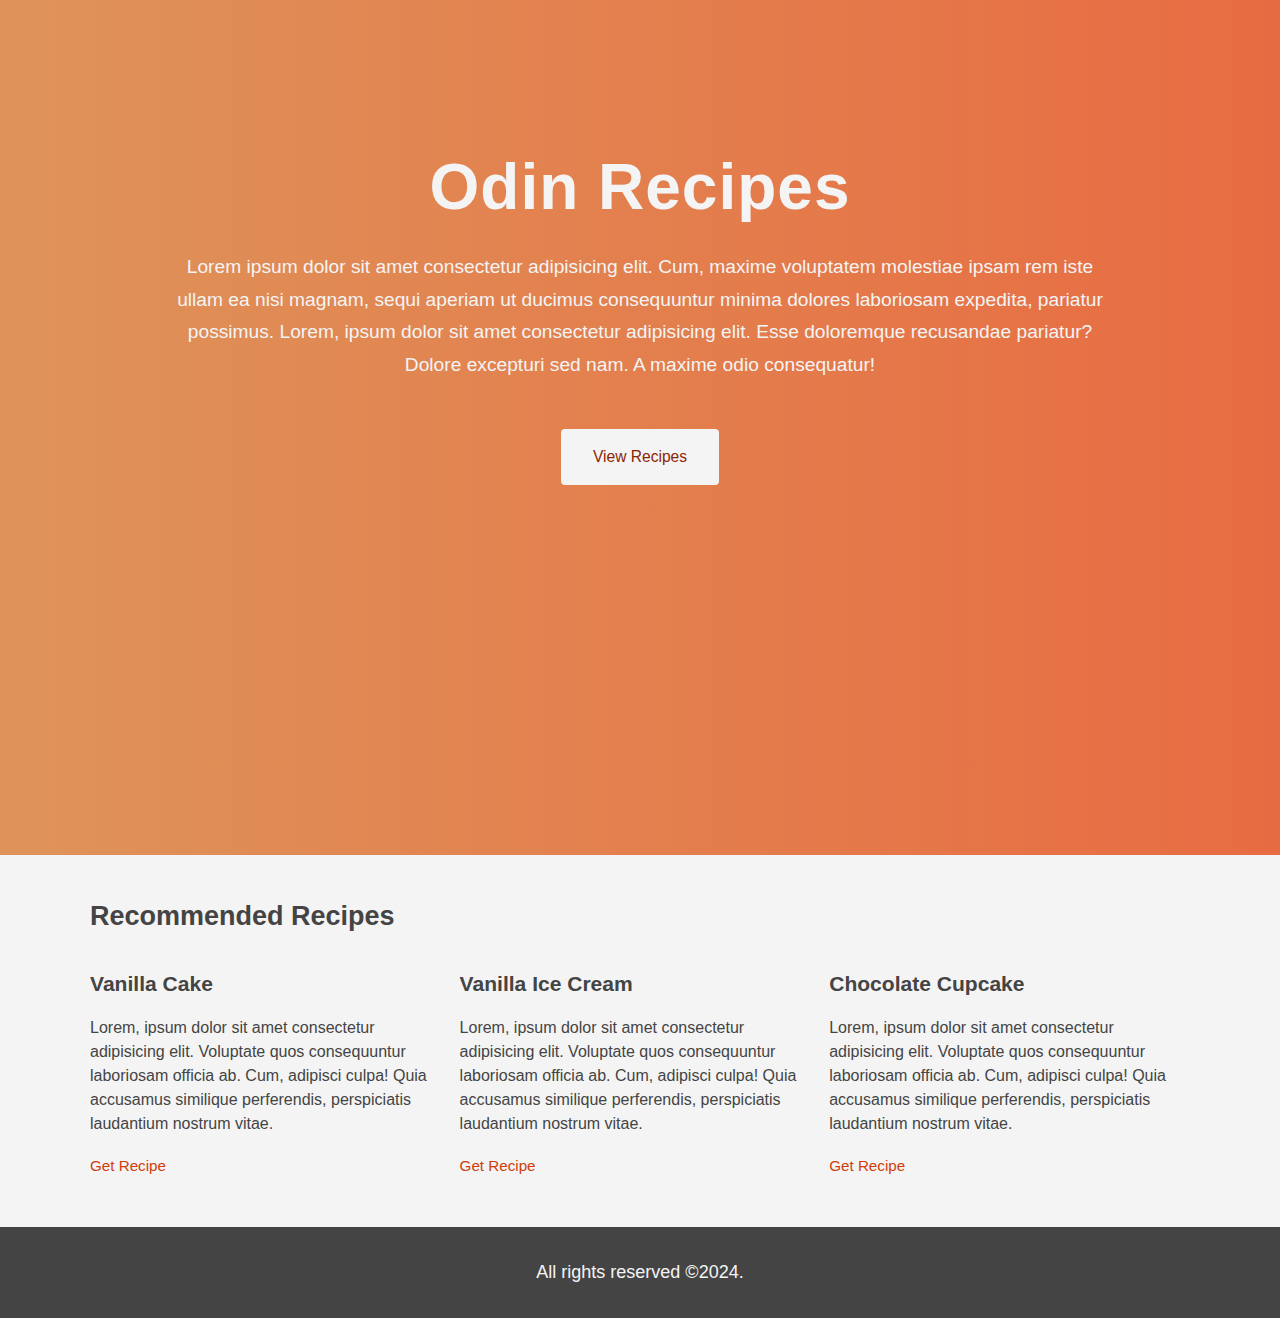
<file: index.html>
<!DOCTYPE html>
<html lang="en">
	<head>
		<meta charset="UTF-8" />
		<meta name="viewport" content="width=device-width, initial-scale=1.0" />
		<title>Odin Recipes</title>
		<link rel="stylesheet" href="styles.css" />
	</head>
	<body>
		
		<header class="header">
			<div class="banner container">
				<div class="banner-content">
					<h1 class="main-header">Odin Recipes</h1>

					<p class="banner-text">
						Lorem ipsum dolor sit amet consectetur adipisicing elit. Cum, maxime
						voluptatem molestiae ipsam rem iste ullam ea nisi magnam, sequi
						aperiam ut ducimus consequuntur minima dolores laboriosam expedita,
						pariatur possimus. Lorem, ipsum dolor sit amet consectetur
						adipisicing elit. Esse doloremque recusandae pariatur? Dolore
						excepturi sed nam. A maxime odio consequatur!
					</p>

					<a href="#recipe-link" class="btn-lg">View Recipes</a>
				</div>
			</div>
		</header>
		<div class="main">
			<div class="container">
				<div class="recipes clearfix">
					<h2>Recommended Recipes</h2>
					<div class="recipe-card">
						<h3>Vanilla Cake</h3>
						<p>
							Lorem, ipsum dolor sit amet consectetur adipisicing elit.
							Voluptate quos consequuntur laboriosam officia ab. Cum, adipisci
							culpa! Quia accusamus similique perferendis, perspiciatis
							laudantium nostrum vitae.
						</p>

						<a href="./recipes/cake.html" id="recipe-link">Get Recipe</a>
					</div>

					<div class="recipe-card">
						<h3>Vanilla Ice Cream</h3>
						<p>
							Lorem, ipsum dolor sit amet consectetur adipisicing elit.
							Voluptate quos consequuntur laboriosam officia ab. Cum, adipisci
							culpa! Quia accusamus similique perferendis, perspiciatis
							laudantium nostrum vitae.
						</p>
						<a href="./recipes/icecream.html">Get Recipe </a>
					</div>

					<div class="recipe-card">
						<h3>Chocolate Cupcake</h3>
						<p>
							Lorem, ipsum dolor sit amet consectetur adipisicing elit.
							Voluptate quos consequuntur laboriosam officia ab. Cum, adipisci
							culpa! Quia accusamus similique perferendis, perspiciatis
							laudantium nostrum vitae.
						</p>
						<a href="./recipes/cupcake.html">Get Recipe</a>
					</div>
				</div>
			</div>
		</div>
		<footer class="footer">
			<p class="footer-text">All rights reserved &copy;2024.</p>
		</footer>
	</body>
</html>
</file>
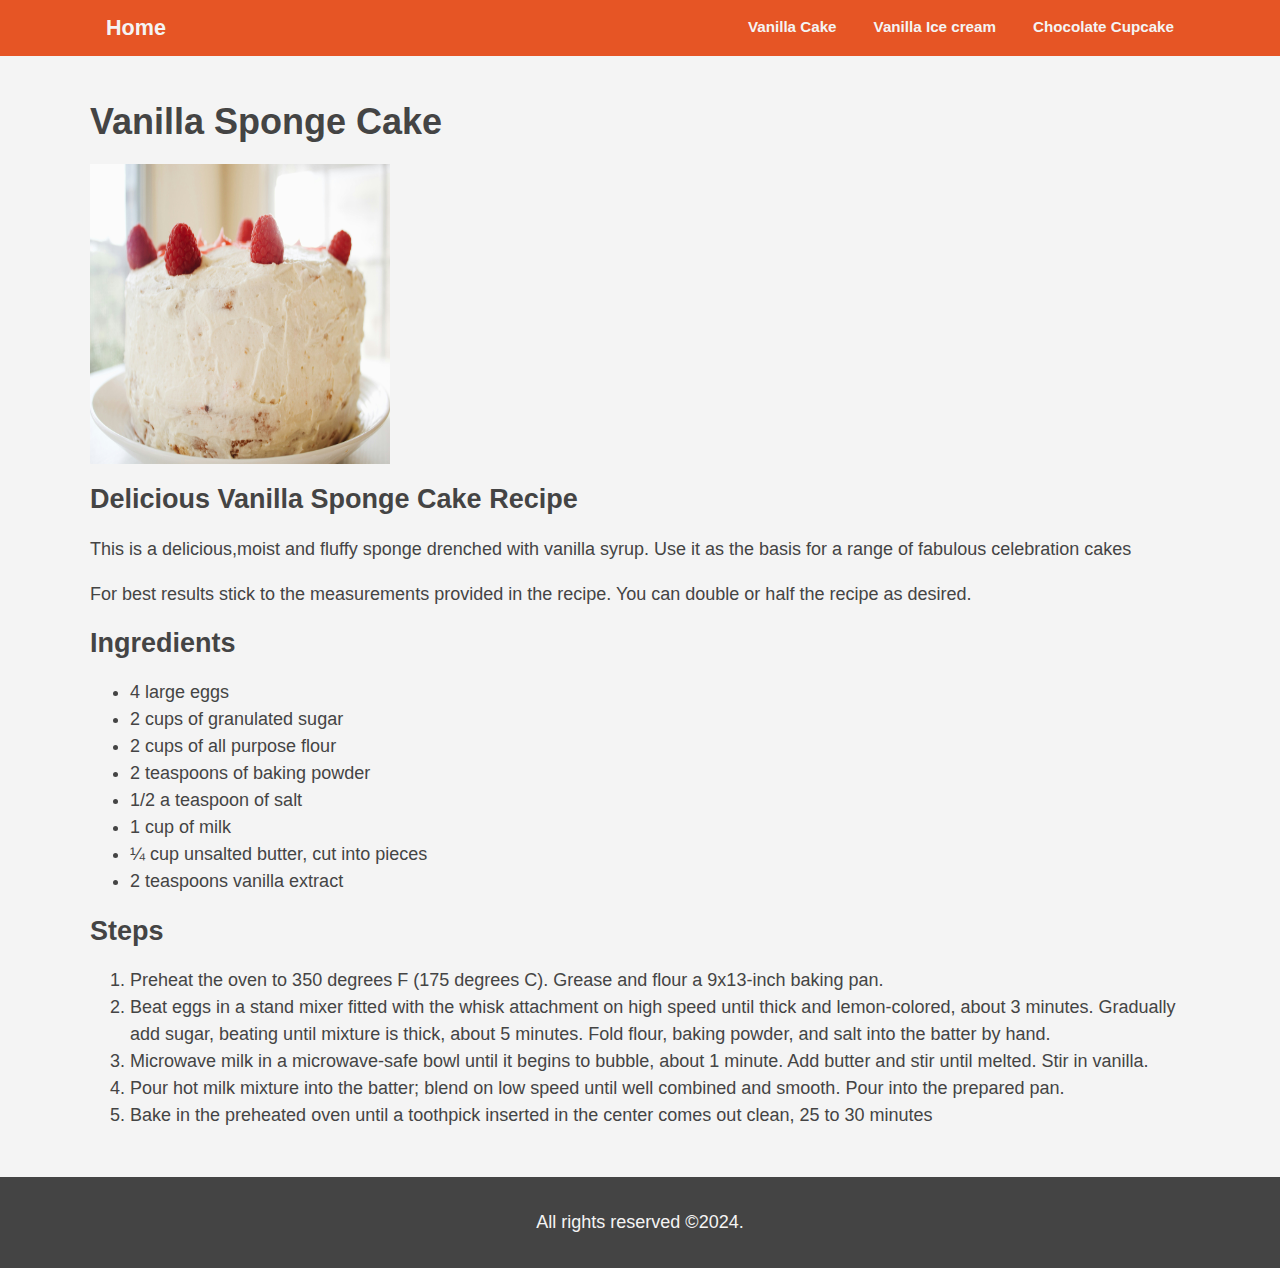
<file: recipes/cake.html>
<!DOCTYPE html>
<html lang="en">
	<head>
		<meta charset="UTF-8" />
		<meta name="viewport" content="width=device-width, initial-scale=1.0" />
		<link rel="stylesheet" href="../styles.css" />
		<title>Odin Recipes</title>
	</head>
	<body>
		<nav>
			<div class="container">
				<a href="../index.html" class="logo-link">
					<h2 class="logo">Home</h2>
				</a>
				<ul>
					<li>
						<a href="./cake.html">Vanilla Cake</a>
					</li>

					<li>
						<a href="./icecream.html">Vanilla Ice cream </a>
					</li>
					<li>
						<a href="./cupcake.html">Chocolate Cupcake</a>
					</li>
				</ul>
			</div>
		</nav>
		<div class="main">
			<div class="container">
				<h1>Vanilla Sponge Cake</h1>
				<img
					src="../images/vanillacake.jpg"
					alt="Picture of a vanilla sponge cake on a cake stand"
					width="300px"
					height="300px"
				/>

				<h2>Delicious Vanilla Sponge Cake Recipe</h2>
				<p>
					This is a delicious,moist and fluffy sponge drenched with vanilla
					syrup. Use it as the basis for a range of fabulous celebration cakes
				</p>
				<p>
					For best results stick to the measurements provided in the recipe. You
					can double or half the recipe as desired.
				</p>

				<h2>Ingredients</h2>
				<ul>
					<li>4 large eggs</li>
					<li>2 cups of granulated sugar</li>
					<li>2 cups of all purpose flour</li>
					<li>2 teaspoons of baking powder</li>
					<li>1/2 a teaspoon of salt</li>
					<li>1 cup of milk</li>
					<li>¼ cup unsalted butter, cut into pieces</li>
					<li>2 teaspoons vanilla extract</li>
				</ul>

				<h2>Steps</h2>
				<ol>
					<li>
						Preheat the oven to 350 degrees F (175 degrees C). Grease and flour
						a 9x13-inch baking pan.
					</li>
					<li>
						Beat eggs in a stand mixer fitted with the whisk attachment on high
						speed until thick and lemon-colored, about 3 minutes. Gradually add
						sugar, beating until mixture is thick, about 5 minutes. Fold flour,
						baking powder, and salt into the batter by hand.
					</li>
					<li>
						Microwave milk in a microwave-safe bowl until it begins to bubble,
						about 1 minute. Add butter and stir until melted. Stir in vanilla.
					</li>
					<li>
						Pour hot milk mixture into the batter; blend on low speed until well
						combined and smooth. Pour into the prepared pan.
					</li>
					<li>
						Bake in the preheated oven until a toothpick inserted in the center
						comes out clean, 25 to 30 minutes
					</li>
				</ol>
			</div>
		</div>

		<footer class="footer">
			<p class="footer-text">All rights reserved &copy;2024.</p>
		</footer>
	</body>
</html>
</file>
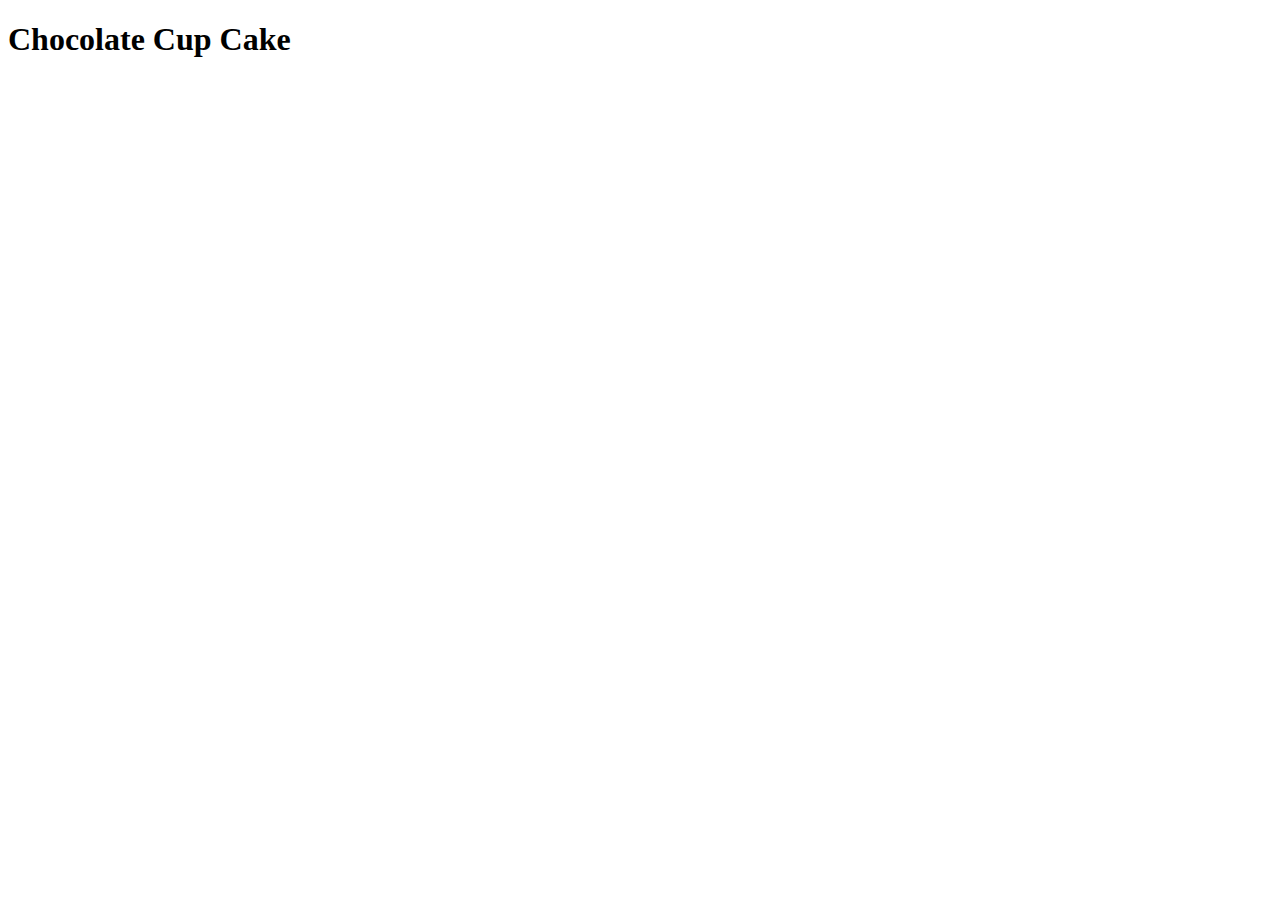
<file: recipes/cookies.html>
<!DOCTYPE html>
<html lang="en">
	<head>
		<meta charset="UTF-8" />
		<meta name="viewport" content="width=device-width, initial-scale=1.0" />
		<title>Chocolate Cup Cake</title>
	</head>
	<body>
		<h1>Chocolate Cup Cake</h1>
		
	</body>
</html>
</file>
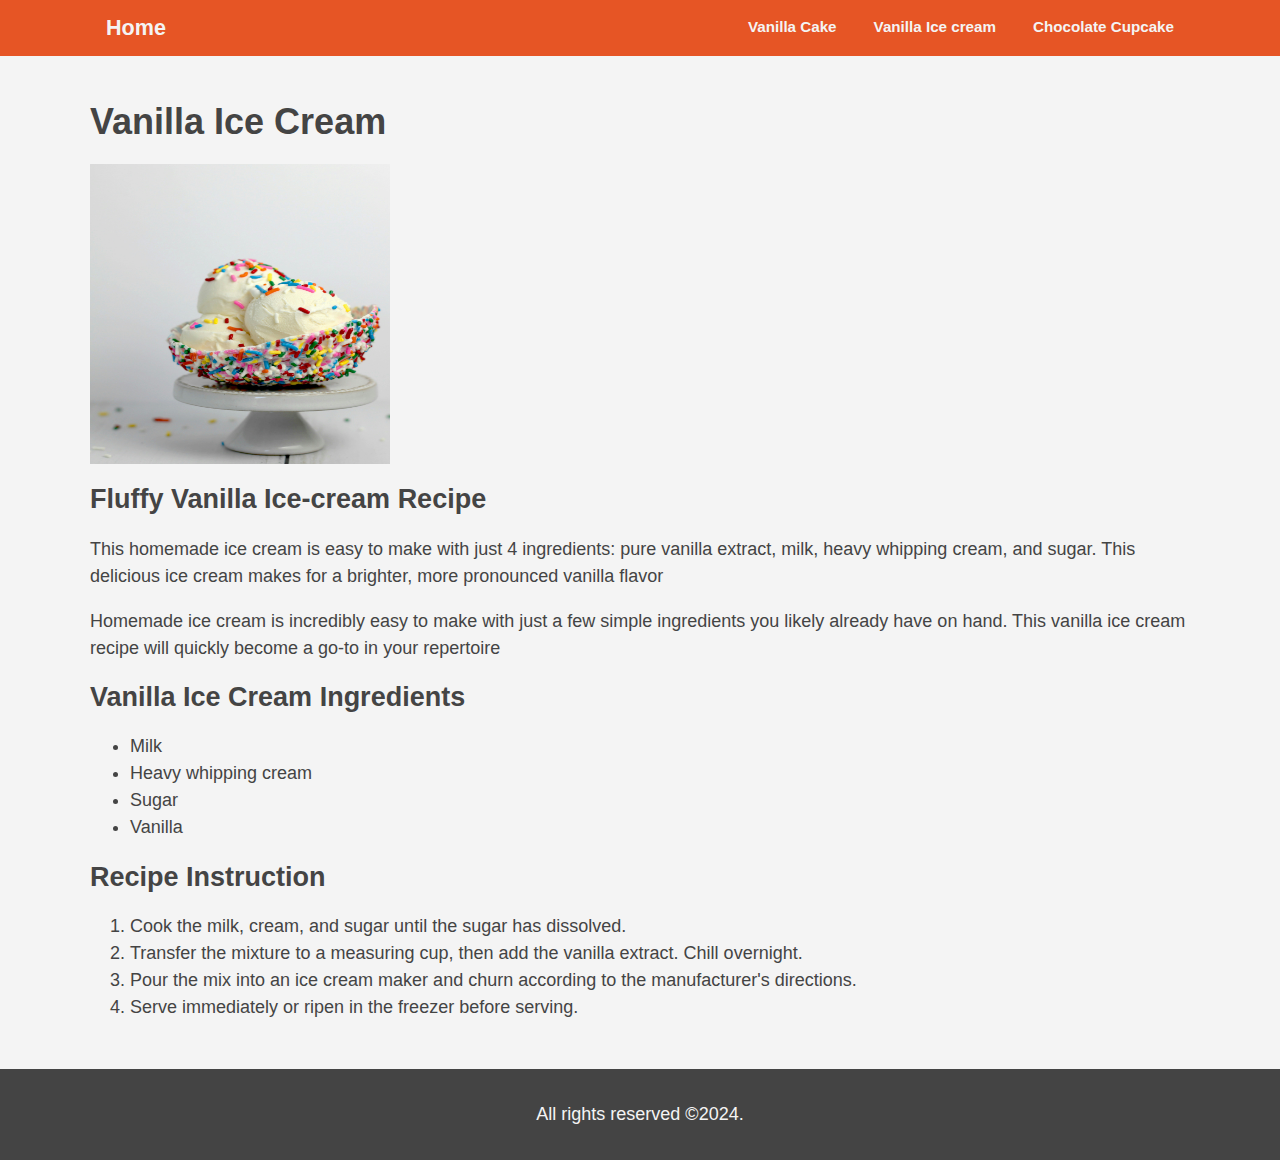
<file: recipes/icecream.html>
<!DOCTYPE html>
<html lang="en">
	<head>
		<meta charset="UTF-8" />
		<meta name="viewport" content="width=device-width, initial-scale=1.0" />
		<link rel="stylesheet" href="../styles.css" />
		<title>Vanilla Ice Cream</title>
	</head>
	<body>
		<nav>
			<div class="container">
				<a href="../index.html" class="logo-link">
					<h2 class="logo">Home</h2>
				</a>
				<ul>
					<li>
						<a href="./cake.html">Vanilla Cake</a>
					</li>

					<li>
						<a href="./icecream.html">Vanilla Ice cream </a>
					</li>
					<li>
						<a href="./cupcake.html">Chocolate Cupcake</a>
					</li>
				</ul>
			</div>
		</nav>
		<div class="main">
			<div class="container">
				<h1>Vanilla Ice Cream</h1>
				<img
					src="../images/vanillaicecream.jpg.jpg"
					alt="Vanilla ice cream in a bowl"
					height="300px"
					width="300px"
				/>

				<h2>Fluffy Vanilla Ice-cream Recipe</h2>
				<p>
					This homemade ice cream is easy to make with just 4 ingredients: pure
					vanilla extract, milk, heavy whipping cream, and sugar. This delicious
					ice cream makes for a brighter, more pronounced vanilla flavor
				</p>
				<p>
					Homemade ice cream is incredibly easy to make with just a few simple
					ingredients you likely already have on hand. This vanilla ice cream
					recipe will quickly become a go-to in your repertoire
				</p>

				<h2>Vanilla Ice Cream Ingredients</h2>
				<ul>
					<li>Milk</li>
					<li>Heavy whipping cream</li>
					<li>Sugar</li>
					<li>Vanilla</li>
				</ul>

				<h2>Recipe Instruction</h2>
				<ol>
					<li>
						Cook the milk, cream, and sugar until the sugar has dissolved.
					</li>
					<li>
						Transfer the mixture to a measuring cup, then add the vanilla
						extract. Chill overnight.
					</li>
					<li>
						Pour the mix into an ice cream maker and churn according to the
						manufacturer's directions.
					</li>
					<li>Serve immediately or ripen in the freezer before serving.</li>
				</ol>
			</div>
		</div>

		<footer class="footer">
			<p class="footer-text">All rights reserved &copy;2024.</p>
		</footer>
	</body>
</html>
</file>
<file: styles.css>
/* === CSS RESETS ==== */
* {
  box-sizing: border-box;
}

img {
  max-width: 100%;
  display: block;
}

h1,
h2,
h3 {
  line-height: 1;
}

a {
  text-decoration: none;
}

/* === GENERAL STYLES === */
body {
  margin: 0;
  font-family: Arial, Helvetica, sans-serif;
  font-size: 18px;
  background: #f4f4f4;
  color: #444;
  line-height: 1.5;
}

.container {
  width: 95%;
  max-width: 1100px;
  margin: 0 auto;
}

.main {
  margin: 3rem 0;
}

.clearfix::after {
  content: ' ';
  display: block;
  clear: both;
}

/* ==== HEADER ==== */
.header {
  background: linear-gradient(to right,
      rgba(213, 106, 24, 0.7),
      hsla(15, 83%, 49%, 0.8));
  padding: 7rem 0 5rem;
  min-height: 95vh;
  color: #f4f4f4;
  text-align: center;

}

.banner-content {
  width: 85%;
  margin: auto;
  text-align: center;
}

.main-header {
  font-size: 4rem;
  letter-spacing: 1px;
  margin-bottom: 2rem;
}

.banner-text {
  font-size: 1.2rem;
  line-height: 1.7;
  margin-bottom: 3rem;
}


.btn-lg {
  display: inline-block;
  background-color: #f4f4f4;
  color: #8a2503;
  font-size: .975rem;
  padding: 1rem 2rem;
  border-radius: 4px;
}

.btn-lg:hover {
  color: #f4f4f4;
  background-color: #f5511a;
}

/* ===== NAV ===== */
nav {
  background-color: #e65525;
  overflow: auto;
}

nav ul {
  margin: 0;
  padding: 0;
}

.logo-link,
nav ul li,
nav ul li a {
  display: inline-block;
}

.logo-link {
  display: inline-block;
  color: #f4f4f4;
  padding: 1rem;
}

.logo-link:hover {
  background: #f5f5f5;
  color: #e65525;
  
}

.logo-link h2 {
  font-size: 1.35rem;
  line-height: 1.1;
  margin: 0;
}


nav ul {
  float: right;
}

nav ul li {
  list-style: none;
}

nav ul li a {
  color: #f4f4f4;
  font-size: .95rem;
  font-weight: 700;
  padding: 1rem;
}

nav ul li a:hover {
  background-color: #d03d0b;
}

/* ==== RECIPES SECTION ==== */
.recipes {}

.recipe-card {
  float: left;
  width: 32%;
}

.recipe-card p {
  font-size: 1rem;
  font-weight: 300;
}

.recipe-card a {
  display: inline-block;
  font-size: .95rem;
  color: #d03d0b;
  cursor: pointer;
}

.recipe-card a:hover {
  border-bottom: 1px solid #d03d0b;
}

.recipe-card+.recipe-card {
  margin-left: 1.1rem;
}







/* === FOOTER ====*/
.footer {
  background: #444;
  color: #f4f4f4;
  text-align: center;
  padding: 2rem 0;
}

.footer-text {
  margin: 0;
}
</file>
